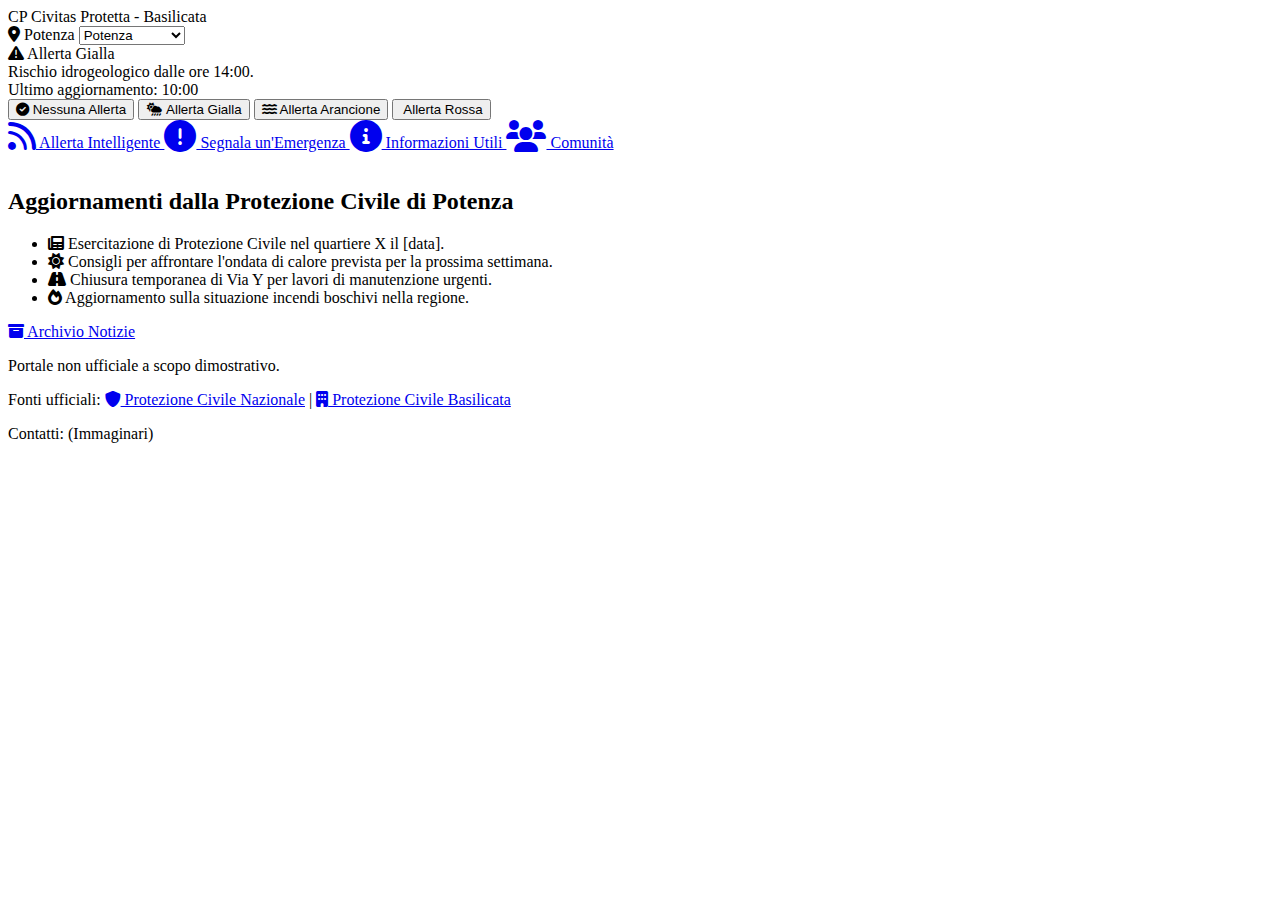
<file: index.html>
<!DOCTYPE html>
<html lang="it">
<head>
    <meta charset="UTF-8">
    <meta name="viewport" content="width=device-width, initial-scale=1.0">
    <title>Civitas Protetta - Basilicata</title>
    <link rel="stylesheet" href="style.css">
    <link rel="stylesheet" href="https://cdnjs.cloudflare.com/ajax/libs/font-awesome/6.0.0-beta3/css/all.min.css">
    <style>
        /* Stili aggiuntivi per le icone Font Awesome */
        .quick-button .fas {
            font-size: 2em;
            margin-bottom: 0.5em;
        }
        /* Stili per la sezione informazioni utili (potremmo spostarli in un file CSS separato in futuro) */
        #useful-info-page {
            background-color: #f8f9fa;
            padding: 2em;
        }

        #useful-info-page h1 {
            color: #007bff;
            border-bottom: 2px solid #007bff;
            padding-bottom: 0.5em;
            margin-bottom: 1em;
        }

        #useful-info-page h2 {
            color: #28a745;
            margin-top: 1.5em;
            margin-bottom: 0.75em;
        }

        #useful-info-page ul {
            list-style: none;
            padding: 0;
        }

        #useful-info-page li {
            padding: 0.5em 0;
            border-bottom: 1px solid #eee;
        }

        #useful-info-page li:last-child {
            border-bottom: none;
        }

        #useful-info-page li a {
            text-decoration: none;
            color: #007bff;
            font-weight: 500;
            display: inline-flex;
            align-items: center;
            gap: 0.5em;
        }

        #useful-info-page li a .fas {
            color: #6c757d;
            width: 1.2em;
            text-align: center;
        }

        #useful-info-page .contact-list {
            margin-top: 1em;
            padding-left: 20px;
        }

        #useful-info-page .contact-list li {
            border-bottom: none;
            padding: 0.25em 0;
        }

        #useful-info-page .contact-list li strong {
            font-weight: bold;
        }

        #useful-info-page .kit-list {
            margin-top: 1em;
            padding-left: 20px;
        }

        #useful-info-page .kit-list li {
            padding: 0.25em 0;
            list-style-type: disc;
        }
    </style>
</head>
<body>
    <header>
        <div class="logo">
            <span>CP</span> Civitas Protetta - Basilicata
        </div>
        <div class="location-selector">
            <i class="fas fa-map-marker-alt"></i>
            <span id="current-location">Potenza</span>
            <select id="location">
                <option value="potenza" selected>Potenza</option>
                <option value="matera">Matera</option>
                <option value="lagonegro">Lagonegro</option>
                <option value="altre">Altre località...</option>
            </select>
        </div>
    </header>

    <section id="alert-section">
        <div id="alert-indicator" class="alert-indicator yellow">
            <i class="fas fa-exclamation-triangle"></i> Allerta Gialla
        </div>
        <div id="alert-summary" class="alert-summary">
            Rischio idrogeologico dalle ore 14:00.
        </div>
        <div class="last-update">
            Ultimo aggiornamento: 10:00
        </div>
        <div class="alert-controls">
            <button onclick="setAlert('green', '<i class=\'fas fa-check-circle\'></i> Nessuna allerta in corso.')"><i class="fas fa-check-circle"></i> Nessuna Allerta</button>
            <button onclick="setAlert('yellow', '<i class=\'fas fa-cloud-sun-rain\'></i> Allerta gialla per possibili temporali.')"><i class="fas fa-cloud-sun-rain"></i> Allerta Gialla</button>
            <button onclick="setAlert('orange', '<i class=\'fas fa-water\'></i> Allerta arancione per rischio idraulico.')"><i class="fas fa-water"></i> Allerta Arancione</button>
            <button onclick="setAlert('red', '<i class=\'fas fa-house-flood\'></i> Allerta rossa: situazione di emergenza.')"><i class="fas fa-house-flood"></i> Allerta Rossa</button>
        </div>
    </section>

    <section id="quick-access">
        <a href="#" class="quick-button">
            <i class="fas fa-rss"></i>
            Allerta Intelligente
        </a>
        <a href="#" class="quick-button">
            <i class="fas fa-exclamation-circle"></i>
            Segnala un'Emergenza
        </a>
        <a href="useful_info.html" class="quick-button">
            <i class="fas fa-info-circle"></i>
            Informazioni Utili
        </a>
        <a href="#" class="quick-button">
            <i class="fas fa-users"></i>
            Comunità
        </a>
    </section>

    <section id="news-section">
        <h2>Aggiornamenti dalla Protezione Civile di <span id="news-location">Potenza</span></h2>
        <ul>
            <li><i class="fas fa-newspaper"></i> Esercitazione di Protezione Civile nel quartiere X il [data].</li>
            <li><i class="fas fa-sun"></i> Consigli per affrontare l'ondata di calore prevista per la prossima settimana.</li>
            <li><i class="fas fa-road"></i> Chiusura temporanea di Via Y per lavori di manutenzione urgenti.</li>
            <li><i class="fas fa-fire"></i> Aggiornamento sulla situazione incendi boschivi nella regione.</li>
        </ul>
        <a href="#"><i class="fas fa-archive"></i> Archivio Notizie</a>
    </section>

    <footer>
        <p>Portale non ufficiale a scopo dimostrativo.</p>
        <p>Fonti ufficiali: <a href="#"><i class="fas fa-shield-alt"></i> Protezione Civile Nazionale</a> | <a href="#"><i class="fas fa-building"></i> Protezione Civile Basilicata</a></p>
        <p>Contatti: (Immaginari)</p>
    </footer>

    <script>
        function setAlert(level, message) {
            const alertIndicator = document.getElementById('alert-indicator');
            const alertSummary = document.getElementById('alert-summary');
            let icon = '';
            switch (level) {
                case 'yellow': icon = '<i class="fas fa-exclamation-triangle"></i> '; break;
                case 'orange': icon = '<i class="fas fa-water"></i> '; break;
                case 'red': icon = '<i class="fas fa-house-flood"></i> '; break;
                default: icon = '<i class="fas fa-check-circle"></i> '; break;
            }

            alertIndicator.className = `alert-indicator ${level}`;
            alertIndicator.innerHTML = icon + level.charAt(0).toUpperCase() + level.slice(1) + (level === 'green' ? '' : ' Allerta');
            alertSummary.innerHTML = message; // Permettiamo l'HTML nelle icone
        }

        document.getElementById('location').addEventListener('change', function() {
            const selectedLocation = this.value === 'altre' ? 'Basilicata' : this.value.charAt(0).toUpperCase() + this.value.slice(1);
            document.getElementById('current-location').textContent = selectedLocation;
            document.getElementById('news-location').textContent = selectedLocation;
        });
    </script>
</body>
</html>
</file>
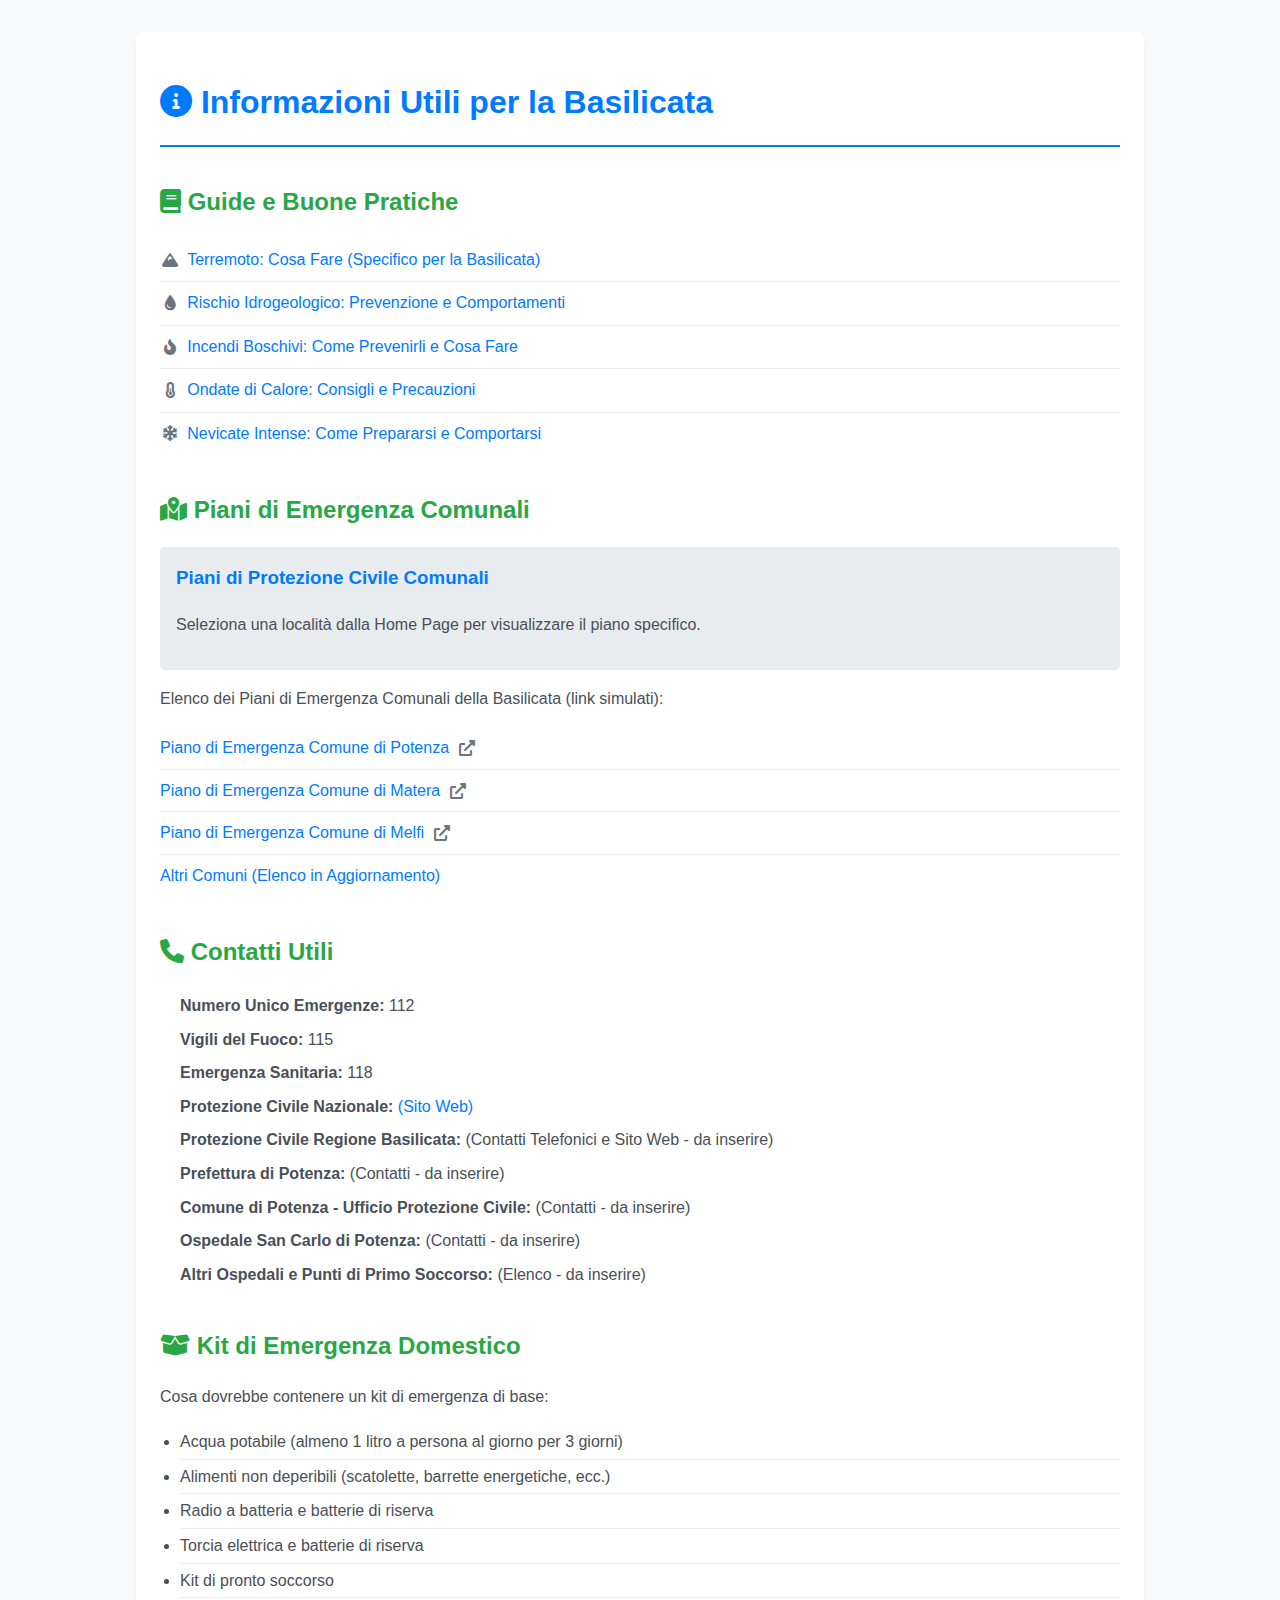
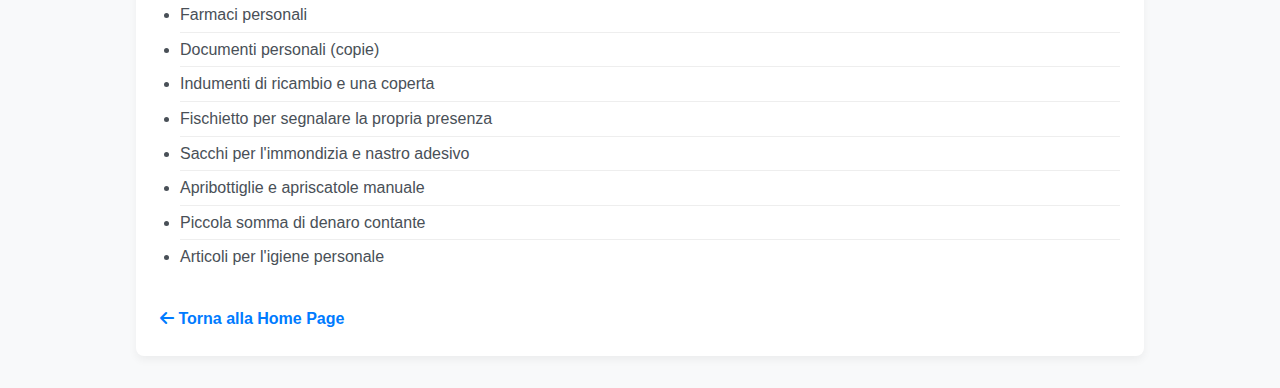
<file: useful_info.html>
<!DOCTYPE html>
<html lang="it">
<head>
    <meta charset="UTF-8">
    <meta name="viewport" content="width=device-width, initial-scale=1.0">
    <title>Informazioni Utili - Civitas Protetta Basilicata</title>
    <link rel="stylesheet" href="style.css">
    <link rel="stylesheet" href="https://cdnjs.cloudflare.com/ajax/libs/font-awesome/6.0.0-beta3/css/all.min.css">
    <style>
        /* Stili specifici per questa pagina */
        body {
            font-family: 'Segoe UI', Tahoma, Geneva, Verdana, sans-serif;
            margin: 0;
            padding: 0;
            background-color: #f8f9fa;
            color: #495057;
            line-height: 1.6;
        }

        .container {
            max-width: 960px;
            margin: 2em auto;
            padding: 1.5em;
            background-color: #fff;
            border-radius: 8px;
            box-shadow: 0 4px 8px rgba(0, 0, 0, 0.05);
        }

        h1 {
            color: #007bff;
            border-bottom: 2px solid #007bff;
            padding-bottom: 0.5em;
            margin-bottom: 1em;
        }

        h2 {
            color: #28a745;
            margin-top: 1.5em;
            margin-bottom: 0.75em;
        }

        ul {
            list-style: none;
            padding: 0;
        }

        li {
            padding: 0.5em 0;
            border-bottom: 1px solid #eee;
        }

        li:last-child {
            border-bottom: none;
        }

        li a {
            text-decoration: none;
            color: #007bff;
            font-weight: 500;
            display: inline-flex;
            align-items: center;
            gap: 0.5em;
        }

        li a .fas {
            color: #6c757d;
            width: 1.2em;
            text-align: center;
        }

        .contact-list {
            margin-top: 1em;
            padding-left: 20px;
        }

        .contact-list li {
            border-bottom: none;
            padding: 0.25em 0;
        }

        .contact-list li strong {
            font-weight: bold;
        }

        .kit-list {
            margin-top: 1em;
            padding-left: 20px;
        }

        .kit-list li {
            padding: 0.25em 0;
            list-style-type: disc;
        }

        .back-home {
            display: block;
            margin-top: 2em;
            color: #007bff;
            text-decoration: none;
            font-weight: bold;
        }

        .back-home:hover {
            text-decoration: underline;
        }

        #local-pc-plan {
            background-color: #e9ecef;
            padding: 1em;
            border-radius: 5px;
            margin-bottom: 1em;
        }

        #local-pc-plan h3 {
            color: #007bff;
            margin-top: 0;
        }
    </style>
</head>
<body>
    <div class="container">
        <h1><i class="fas fa-info-circle"></i> Informazioni Utili per la Basilicata</h1>

        <h2><i class="fas fa-book"></i> Guide e Buone Pratiche</h2>
        <ul>
            <li><a href="#"><i class="fas fa-mountain"></i> Terremoto: Cosa Fare (Specifico per la Basilicata)</a></li>
            <li><a href="#"><i class="fas fa-tint"></i> Rischio Idrogeologico: Prevenzione e Comportamenti</a></li>
            <li><a href="#"><i class="fas fa-fire-alt"></i> Incendi Boschivi: Come Prevenirli e Cosa Fare</a></li>
            <li><a href="#"><i class="fas fa-thermometer-half"></i> Ondate di Calore: Consigli e Precauzioni</a></li>
            <li><a href="#"><i class="fas fa-snowflake"></i> Nevicate Intense: Come Prepararsi e Comportarsi</a></li>
        </ul>

        <h2><i class="fas fa-map-marked-alt"></i> Piani di Emergenza Comunali</h2>
        <div id="local-pc-plan">
            <h3>Piano di Protezione Civile Locale</h3>
            <p id="local-pc-plan-text"></p>
            <p><a id="local-pc-plan-link" href="#" target="_blank"><i class="fas fa-external-link-alt"></i> Visualizza il Piano</a></p>
        </div>
        <p>Elenco dei Piani di Emergenza Comunali della Basilicata (link simulati):</p>
        <ul>
            <li><a href="#">Piano di Emergenza Comune di Potenza <i class="fas fa-external-link-alt"></i></a></li>
            <li><a href="#">Piano di Emergenza Comune di Matera <i class="fas fa-external-link-alt"></i></a></li>
            <li><a href="#">Piano di Emergenza Comune di Melfi <i class="fas fa-external-link-alt"></i></a></li>
            <li><a href="#">Altri Comuni (Elenco in Aggiornamento)</a></li>
        </ul>

        <h2><i class="fas fa-phone"></i> Contatti Utili</h2>
        <ul class="contact-list">
            <li><strong>Numero Unico Emergenze:</strong> 112</li>
            <li><strong>Vigili del Fuoco:</strong> 115</li>
            <li><strong>Emergenza Sanitaria:</strong> 118</li>
            <li><strong>Protezione Civile Nazionale:</strong> <a href="#">(Sito Web)</a></li>
            <li><strong>Protezione Civile Regione Basilicata:</strong> (Contatti Telefonici e Sito Web - da inserire)</li>
            <li><strong>Prefettura di Potenza:</strong> (Contatti - da inserire)</li>
            <li><strong>Comune di Potenza - Ufficio Protezione Civile:</strong> (Contatti - da inserire)</li>
            <li><strong>Ospedale San Carlo di Potenza:</strong> (Contatti - da inserire)</li>
            <li><strong>Altri Ospedali e Punti di Primo Soccorso:</strong> (Elenco - da inserire)</li>
        </ul>

        <h2><i class="fas fa-box-open"></i> Kit di Emergenza Domestico</h2>
        <p>Cosa dovrebbe contenere un kit di emergenza di base:</p>
        <ul class="kit-list">
            <li>Acqua potabile (almeno 1 litro a persona al giorno per 3 giorni)</li>
            <li>Alimenti non deperibili (scatolette, barrette energetiche, ecc.)</li>
            <li>Radio a batteria e batterie di riserva</li>
            <li>Torcia elettrica e batterie di riserva</li>
            <li>Kit di pronto soccorso</li>
            <li>Farmaci personali</li>
            <li>Documenti personali (copie)</li>
            <li>Indumenti di ricambio e una coperta</li>
            <li>Fischietto per segnalare la propria presenza</li>
            <li>Sacchi per l'immondizia e nastro adesivo</li>
            <li>Apribottiglie e apriscatole manuale</li>
            <li>Piccola somma di denaro contante</li>
            <li>Articoli per l'igiene personale</li>
        </ul>

        <a href="index.html" class="back-home"><i class="fas fa-arrow-left"></i> Torna alla Home Page</a>
    </div>

    <script>
        document.addEventListener('DOMContentLoaded', function() {
            const currentLocation = localStorage.getItem('currentLocation');
            const localPcPlanText = document.getElementById('local-pc-plan-text');
            const localPcPlanLink = document.getElementById('local-pc-plan-link');
            const localPcPlanDiv = document.getElementById('local-pc-plan');

            if (currentLocation) {
                switch (currentLocation) {
                    case 'potenza':
                        localPcPlanText.textContent = 'Visualizza il Piano di Protezione Civile del Comune di Potenza.';
                        localPcPlanLink.href = 'https://simonpc.regione.basilicata.it/allegati/piano_potenza.pdf'; // Link di esempio (da verificare)
                        break;
                    case 'matera':
                        localPcPlanText.textContent = 'Visualizza il Piano di Protezione Civile del Comune di Matera.';
                        localPcPlanLink.href = '#piano_matera'; // Inserire qui il link reale
                        break;
                    case 'lagonegro':
                        localPcPlanText.textContent = 'Visualizza il Piano di Protezione Civile del Comune di Lagonegro.';
                        localPcPlanLink.href = '#piano_lagonegro'; // Inserire qui il link reale
                        break;
                    default:
                        localPcPlanDiv.innerHTML = '<h3>Piani di Protezione Civile Comunali</h3><p>Seleziona una località dalla Home Page per visualizzare il piano specifico.</p>';
                        break;
                }
            } else {
                localPcPlanDiv.innerHTML = '<h3>Piani di Protezione Civile Comunali</h3><p>Seleziona una località dalla Home Page per visualizzare il piano specifico.</p>';
            }
        });
    </script>
</body>
</html>
</file>
<file: style.css>
/* ... Stili precedenti ... */

#useful-info-section {
    background-color: #fff;
    padding: 1.5em;
    margin: 1em;
    border-radius: 8px;
    box-shadow: 0 2px 4px rgba(0, 0, 0, 0.1);
}

#useful-info-section h2 {
    color: #555;
    margin-top: 0;
    margin-bottom: 1em;
}

#useful-info-section p {
    color: #777;
    margin-bottom: 1em;
}

#useful-info-section ul {
    list-style: none;
    padding: 0;
}

#useful-info-section li {
    padding: 0.5em 0;
    border-bottom: 1px solid #eee;
}

#useful-info-section li:last-child {
    border-bottom: none;
}

#useful-info-section li a {
    text-decoration: none;
    color: #007bff;
}

#useful-info-section li a:hover {
    text-decoration: underline;
}

#location-detection {
    margin-left: 1em;
    font-size: 0.8em;
    color: #777;
}

#detect-location-btn {
    padding: 0.5em 1em;
    margin-left: 0.5em;
    border: 1px solid #ccc;
    border-radius: 5px;
    cursor: pointer;
    background-color: #f8f8f8;
}

#detect-location-btn:hover {
    background-color: #eee;
}

/* ... Stili del footer ... */
</file>
